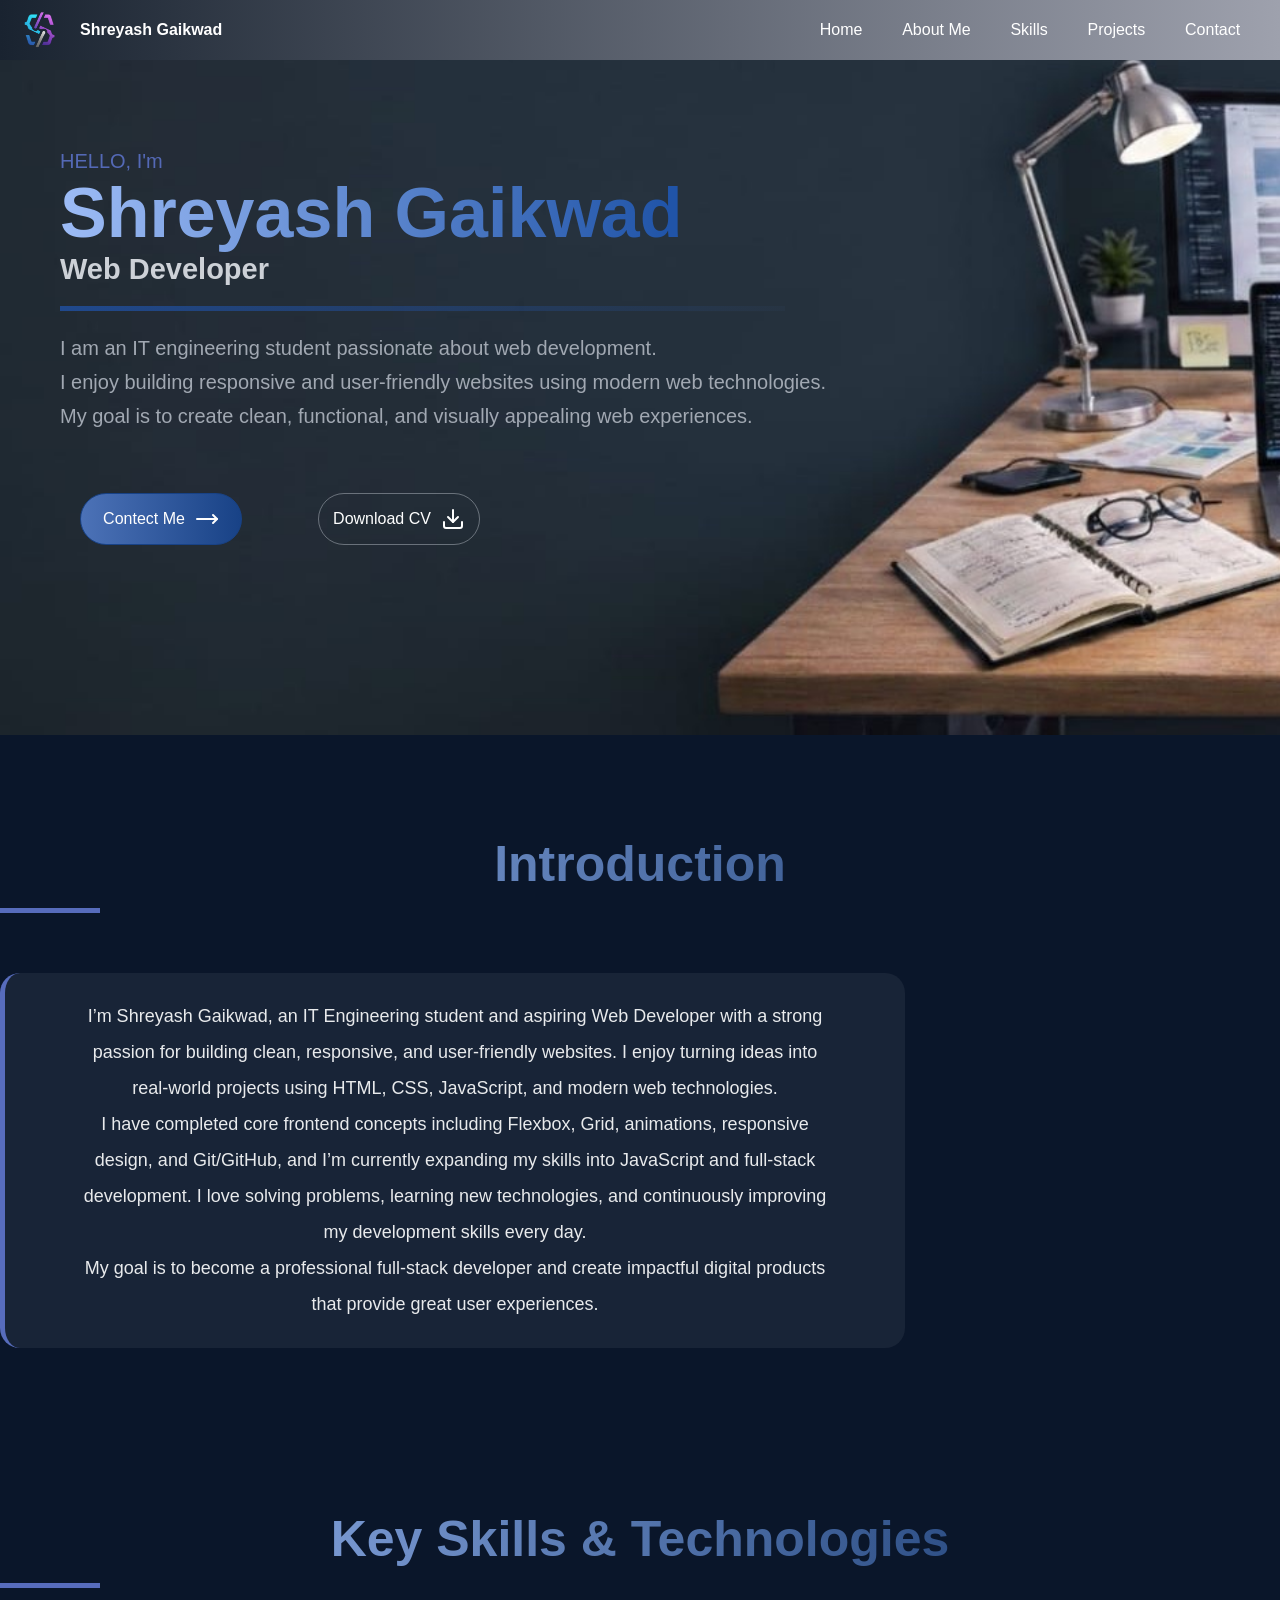
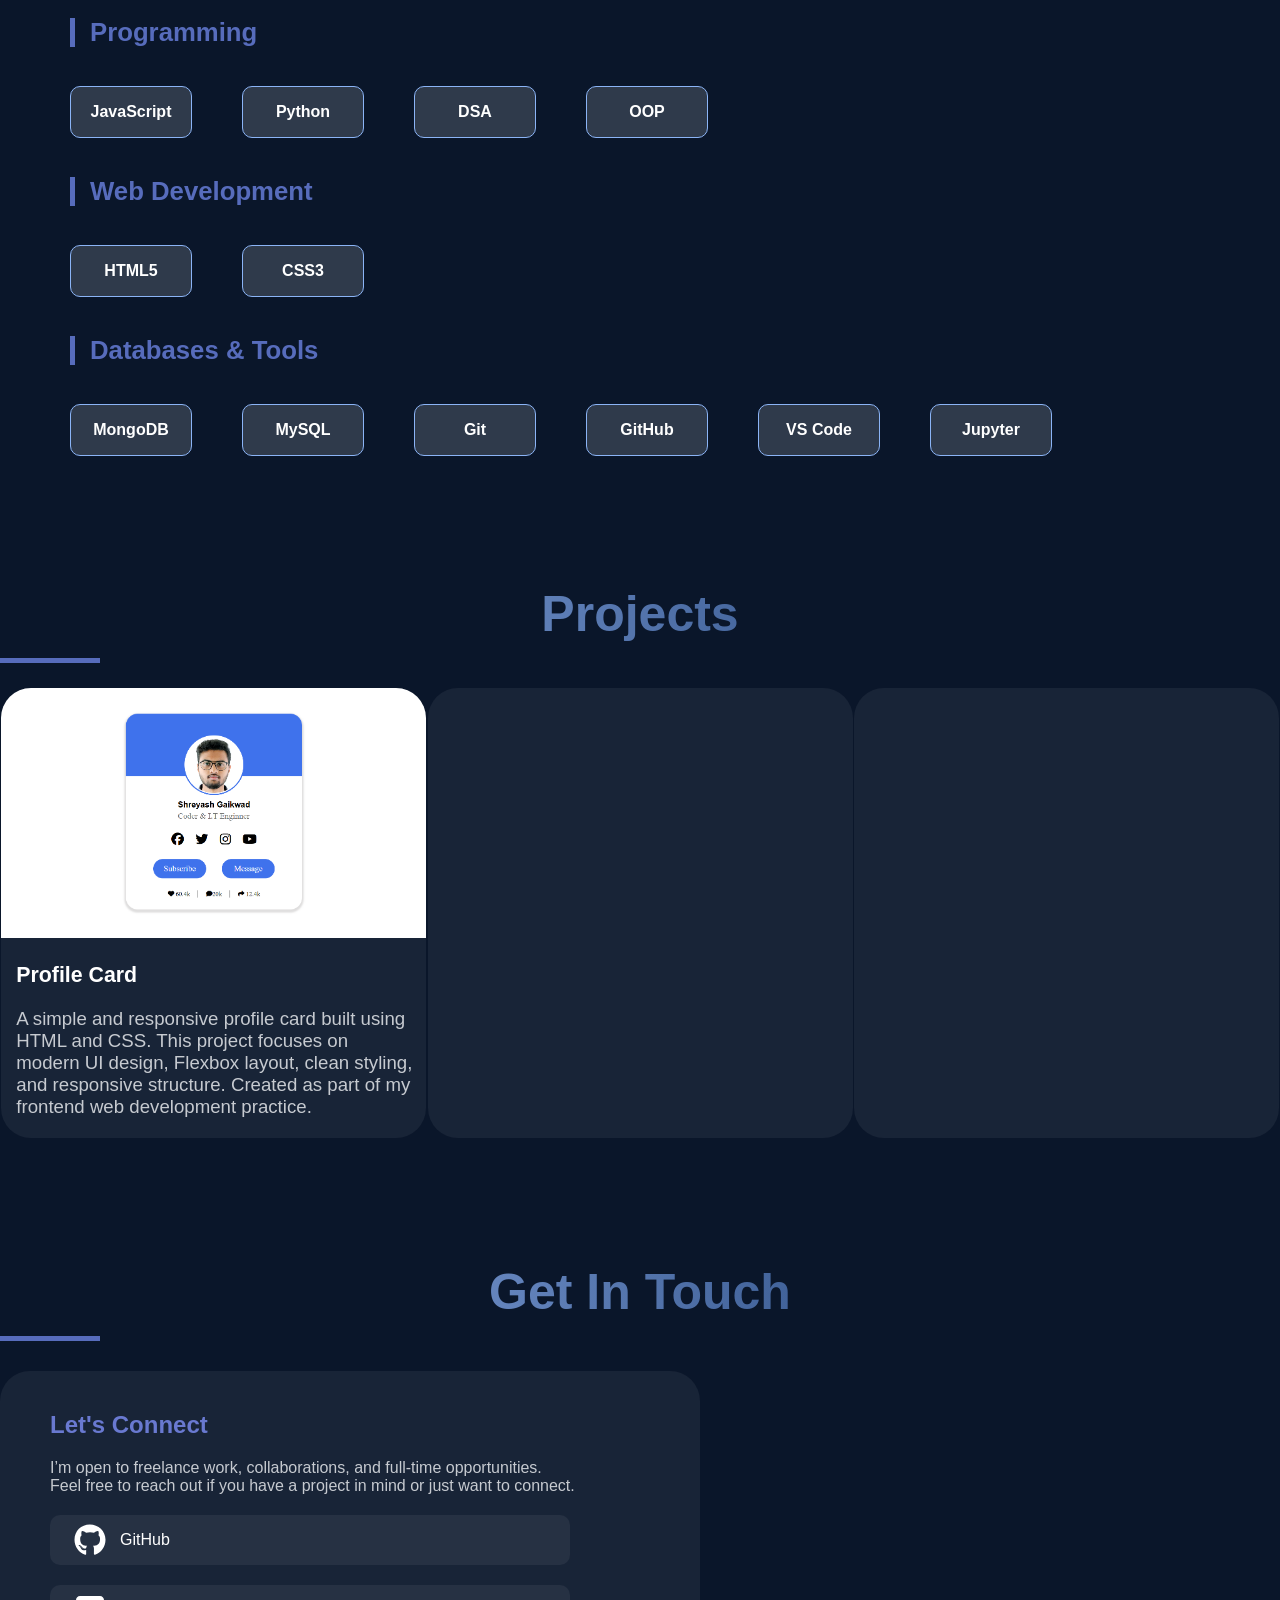
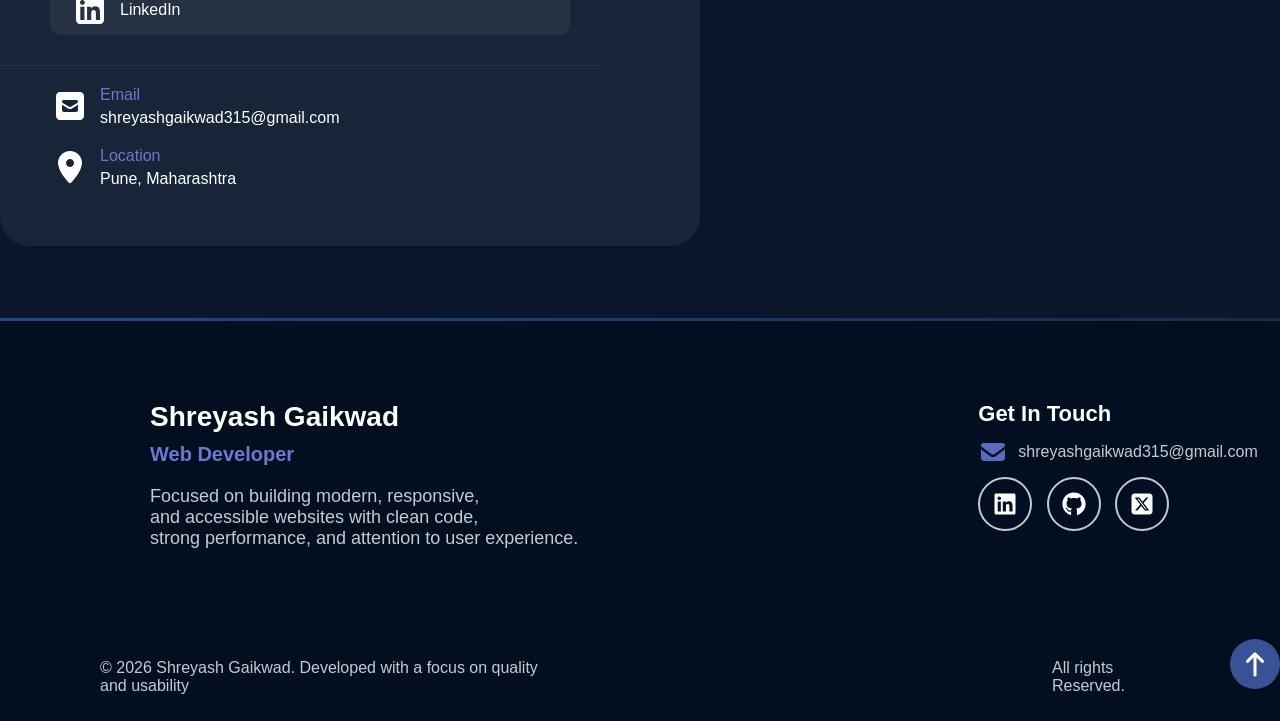
<file: index.html>
<!DOCTYPE html>
<html lang="en">
<head>
    <meta charset="UTF-8">
    <meta name="viewport" content="width=device-width, initial-scale=1.0">
    <title>Shreyash Gaikwad portfolio</title>
    <link rel="stylesheet" href="style_portfolio.css">
</head>
<body>
    <header>
        <div class="nav_name">
            <div><img src="logo.png" alt="document_icon" class="icon"></div>
            <span>Shreyash Gaikwad</span>
        </div>
        <div class="nav_button">
            <a href="#sHome">Home</a> 
            <a href="#sAboutMe">About Me</a>
            <a href="#sSkills">Skills</a>
            <a href="#sProject">Projects</a>
            <a href="#sContact">Contact</a>
        </div>
        <!-- <div class="nav_hire">
            <a>Hire Me</a>
        </div> -->
    </header>
    <section class="heroSection" id="sHome">
        <div class="hello">HELLO, I'm</div>
        <div class="name">Shreyash Gaikwad</div>
        <div class="profession">Web Developer</div>
        <hr id="hrline">
        <div class="myInfo">
            I am an IT engineering student passionate about web development.<br>
            I enjoy building responsive and user-friendly websites using modern web technologies.<br>
            My goal is to create clean, functional, and visually appealing web experiences.
        </div>
        <div class="heroButton">
            <a class="contectDow" id="contectButton" href="#sContact">Contect Me <svg  class="downloadIcon" xmlns="http://www.w3.org/2000/svg" width="24" height="24" viewBox="0 0 24 24" fill="none" stroke="currentColor" stroke-width="2" stroke-linecap="round" stroke-linejoin="round" class="lucide lucide-move-right-icon lucide-move-right"><path d="M18 8L22 12L18 16"/><path d="M2 12H22"/></svg></a>
            <a class="contectDow" id="downloadButton" href="cv.pdf" download="Shreyash Gaikwad CV.pdf">Download CV <svg  class="downloadIcon" xmlns="http://www.w3.org/2000/svg" width="24" height="24" viewBox="0 0 24 24" fill="none" stroke="currentColor" stroke-width="2" stroke-linecap="round" stroke-linejoin="round" class="lucide lucide-download-icon lucide-download"><path d="M12 15V3"/><path d="M21 15v4a2 2 0 0 1-2 2H5a2 2 0 0 1-2-2v-4"/><path d="m7 10 5 5 5-5"/></svg></a>
        </div>
    </section>
    <!-- About Me Section -->
    <section class="aboutSection" id="sAboutMe">
        <div class="aboutMe titleSection">Introduction
        </div><div class="abouthr"></div>
        <div class="aboutText">
            <p>I’m Shreyash Gaikwad, an IT Engineering student and aspiring Web Developer with a strong passion for building clean, responsive, and user-friendly websites. I enjoy turning ideas into real-world projects using HTML, CSS, JavaScript, and modern web technologies.<br>
                I have completed core frontend concepts including Flexbox, Grid, animations, responsive design, and Git/GitHub, and I’m currently expanding my skills into JavaScript and full-stack development. I love solving problems, learning new technologies, and continuously improving my development skills every day.<br>
                My goal is to become a professional full-stack developer and create impactful digital products that provide great user experiences.</p>
        </div>
    </section>
    <!-- Skills Section -->
    <section class="skillsSection" id="sSkills">
        <div class="titleSection">
            Key Skills & Technologies
        </div>
        <div class="abouthr"></div>
        <div class="skillsTitle">
            <h3>Programming</h3>
        </div>
        <div class="keySkills">
            <div class="skills">JavaScript</div>
            <div class="skills">Python</div>
            <div class="skills">DSA</div>
            <div class="skills">OOP</div>
        </div>
        <div class="skillsTitle">
            <h3>Web Development</h3>
        </div>
        <div class="keySkills">
            <div class="skills">HTML5</div>
            <div class="skills">CSS3</div>
        </div>
        <div class="skillsTitle">
            <h3>Databases & Tools</h3>
        </div>
        <div class="keySkills">
            <div class="skills">MongoDB</div>
            <div class="skills">MySQL</div>
            <div class="skills">Git</div>
            <div class="skills">GitHub</div>
            <div class="skills">VS Code</div>
            <div class="skills">Jupyter</div>
        </div>
     </section>
    <!-- project section -->
    <section class="projestSection" id="sProject">
        <div class="titleSection">
            Projects
        </div>
        <div class="abouthr"></div>
        <div class="AllProject">
            <div class="project">
                <div class="porjectImage1"></div>
                <div class="projectTitle">
                    Profile Card
                </div>
                <div class="proDescription">
                    A simple and responsive profile card built using HTML and CSS. This project focuses on modern UI design, Flexbox layout, clean styling, and responsive structure. Created as part of my frontend web development practice.
                </div>
            </div>
            <div class="project">
                <div class="porjectImage2"></div>
                <div class="proDescription"></div>
            </div>
            <div class="project">
                <div class="porjectImage3"></div>
                <div class="proDescription"></div>
            </div>
        </div>
    <section>
    <!-- Contact Section -->
    <section class="contactSection" id="sContact">
    <div class="titleSection">
        Get In Touch
    </div>
    <div class="abouthr"></div>
    <div class="letConnect">
        <div class="connectTitle">Let's Connect</div>
        <div class="connectDes">I’m open to freelance work, collaborations, and full-time opportunities.<br>
            Feel free to reach out if you have a project in mind or just want to connect.
        </div>
        <a class="connectLink" href="https://github.com/shreyash315"><svg class="connectIcon" xmlns="http://www.w3.org/2000/svg" viewBox="0 0 640 640"><!--!Font Awesome Free v7.1.0 by @fontawesome - https://fontawesome.com License - https://fontawesome.com/license/free Copyright 2026 Fonticons, Inc.--><path fill="#ffffff" d="M237.9 461.4C237.9 463.4 235.6 465 232.7 465C229.4 465.3 227.1 463.7 227.1 461.4C227.1 459.4 229.4 457.8 232.3 457.8C235.3 457.5 237.9 459.1 237.9 461.4zM206.8 456.9C206.1 458.9 208.1 461.2 211.1 461.8C213.7 462.8 216.7 461.8 217.3 459.8C217.9 457.8 216 455.5 213 454.6C210.4 453.9 207.5 454.9 206.8 456.9zM251 455.2C248.1 455.9 246.1 457.8 246.4 460.1C246.7 462.1 249.3 463.4 252.3 462.7C255.2 462 257.2 460.1 256.9 458.1C256.6 456.2 253.9 454.9 251 455.2zM316.8 72C178.1 72 72 177.3 72 316C72 426.9 141.8 521.8 241.5 555.2C254.3 557.5 258.8 549.6 258.8 543.1C258.8 536.9 258.5 502.7 258.5 481.7C258.5 481.7 188.5 496.7 173.8 451.9C173.8 451.9 162.4 422.8 146 415.3C146 415.3 123.1 399.6 147.6 399.9C147.6 399.9 172.5 401.9 186.2 425.7C208.1 464.3 244.8 453.2 259.1 446.6C261.4 430.6 267.9 419.5 275.1 412.9C219.2 406.7 162.8 398.6 162.8 302.4C162.8 274.9 170.4 261.1 186.4 243.5C183.8 237 175.3 210.2 189 175.6C209.9 169.1 258 202.6 258 202.6C278 197 299.5 194.1 320.8 194.1C342.1 194.1 363.6 197 383.6 202.6C383.6 202.6 431.7 169 452.6 175.6C466.3 210.3 457.8 237 455.2 243.5C471.2 261.2 481 275 481 302.4C481 398.9 422.1 406.6 366.2 412.9C375.4 420.8 383.2 435.8 383.2 459.3C383.2 493 382.9 534.7 382.9 542.9C382.9 549.4 387.5 557.3 400.2 555C500.2 521.8 568 426.9 568 316C568 177.3 455.5 72 316.8 72zM169.2 416.9C167.9 417.9 168.2 420.2 169.9 422.1C171.5 423.7 173.8 424.4 175.1 423.1C176.4 422.1 176.1 419.8 174.4 417.9C172.8 416.3 170.5 415.6 169.2 416.9zM158.4 408.8C157.7 410.1 158.7 411.7 160.7 412.7C162.3 413.7 164.3 413.4 165 412C165.7 410.7 164.7 409.1 162.7 408.1C160.7 407.5 159.1 407.8 158.4 408.8zM190.8 444.4C189.2 445.7 189.8 448.7 192.1 450.6C194.4 452.9 197.3 453.2 198.6 451.6C199.9 450.3 199.3 447.3 197.3 445.4C195.1 443.1 192.1 442.8 190.8 444.4zM179.4 429.7C177.8 430.7 177.8 433.3 179.4 435.6C181 437.9 183.7 438.9 185 437.9C186.6 436.6 186.6 434 185 431.7C183.6 429.4 181 428.4 179.4 429.7z"/></svg>
            GitHub
        </a>
        <a class="connectLink" href="https://www.linkedin.com/in/shreyash-gaikwad315"><svg class="connectIcon" xmlns="http://www.w3.org/2000/svg" viewBox="0 0 640 640"><!--!Font Awesome Free v7.1.0 by @fontawesome - https://fontawesome.com License - https://fontawesome.com/license/free Copyright 2026 Fonticons, Inc.--><path fill="#ffffff" d="M160 96C124.7 96 96 124.7 96 160L96 480C96 515.3 124.7 544 160 544L480 544C515.3 544 544 515.3 544 480L544 160C544 124.7 515.3 96 480 96L160 96zM165 266.2L231.5 266.2L231.5 480L165 480L165 266.2zM236.7 198.5C236.7 219.8 219.5 237 198.2 237C176.9 237 159.7 219.8 159.7 198.5C159.7 177.2 176.9 160 198.2 160C219.5 160 236.7 177.2 236.7 198.5zM413.9 480L413.9 376C413.9 351.2 413.4 319.3 379.4 319.3C344.8 319.3 339.5 346.3 339.5 374.2L339.5 480L273.1 480L273.1 266.2L336.8 266.2L336.8 295.4L337.7 295.4C346.6 278.6 368.3 260.9 400.6 260.9C467.8 260.9 480.3 305.2 480.3 362.8L480.3 480L413.9 480z"/></svg>
            LinkedIn
        </a>
        <div class="connectHr"></div>
        <div class="gmail">
            <svg class="connectIcon " xmlns="http://www.w3.org/2000/svg" viewBox="0 0 640 640"><!--!Font Awesome Free v7.1.0 by @fontawesome - https://fontawesome.com License - https://fontawesome.com/license/free Copyright 2026 Fonticons, Inc.--><path fill="#ffffff" d="M160 96C124.7 96 96 124.7 96 160L96 480C96 515.3 124.7 544 160 544L480 544C515.3 544 544 515.3 544 480L544 160C544 124.7 515.3 96 480 96L160 96zM305.1 331.9L204.4 271.4C196.7 266.8 192 258.5 192 249.5C192 235.4 203.4 224 217.5 224L422.4 224C436.5 224 447.9 235.4 447.9 249.5C447.9 258.5 443.2 266.8 435.5 271.4L334.9 331.9C330.4 334.6 325.3 336 320 336C314.7 336 309.6 334.6 305.1 331.9zM448 301.3L448 384C448 401.7 433.7 416 416 416L224 416C206.3 416 192 401.7 192 384L192 301.3L288.7 359.3C298.1 365 309 368 320 368C331 368 341.9 365 351.3 359.3L448 301.3z"/></svg>
            <div class="mail">
                <div class="mailLoc">
                    Email
                </div>
                <div class="address">
                    shreyashgaikwad315@gmail.com
                </div>
            </div>
        </div>
        <div class="gmail">
            <svg  class="connectIcon " xmlns="http://www.w3.org/2000/svg" viewBox="0 0 640 640"><!--!Font Awesome Free v7.1.0 by @fontawesome - https://fontawesome.com License - https://fontawesome.com/license/free Copyright 2026 Fonticons, Inc.--><path fill="#ffffff" d="M128 252.6C128 148.4 214 64 320 64C426 64 512 148.4 512 252.6C512 371.9 391.8 514.9 341.6 569.4C329.8 582.2 310.1 582.2 298.3 569.4C248.1 514.9 127.9 371.9 127.9 252.6zM320 320C355.3 320 384 291.3 384 256C384 220.7 355.3 192 320 192C284.7 192 256 220.7 256 256C256 291.3 284.7 320 320 320z"/></svg>
            <div class="mail">
                <div class="mailLoc">
                    Location
                </div>
                <div class="address">
                    Pune, Maharashtra
                </div>
            </div>
        </div>
    </section>
    <div class="footerHr"></div>
    <footer>
        <div class="footerMain">
        <div class="footerinfo">
            <div class="footerName">Shreyash Gaikwad</div>
            <div class="footerProfession">Web Developer</div>
            <div class="footerdis">Focused on building modern, responsive,<br>
            and accessible websites with clean code,<br>
            strong performance, and attention to user experience.</div>
        </div>
        <div class="getInContact">
            <div class="contactTitle">Get In Touch</div>
            <div class="mailId"><svg class="footerMailLogo"  xmlns="http://www.w3.org/2000/svg" viewBox="0 0 640 640"><!--!Font Awesome Free v7.1.0 by @fontawesome - https://fontawesome.com License - https://fontawesome.com/license/free Copyright 2026 Fonticons, Inc.--><path fill="#576cbc" d="M112 128C85.5 128 64 149.5 64 176C64 191.1 71.1 205.3 83.2 214.4L291.2 370.4C308.3 383.2 331.7 383.2 348.8 370.4L556.8 214.4C568.9 205.3 576 191.1 576 176C576 149.5 554.5 128 528 128L112 128zM64 260L64 448C64 483.3 92.7 512 128 512L512 512C547.3 512 576 483.3 576 448L576 260L377.6 408.8C343.5 434.4 296.5 434.4 262.4 408.8L64 260z"/></svg>
            shreyashgaikwad315@gmail.com
            </div>
            <div class="footerA">
                <a class="footerLinks" href="https://www.linkedin.com/in/shreyash-gaikwad315"><svg class="footerLogo" xmlns="http://www.w3.org/2000/svg" viewBox="0 0 640 640"><!--!Font Awesome Free v7.1.0 by @fontawesome - https://fontawesome.com License - https://fontawesome.com/license/free Copyright 2026 Fonticons, Inc.--><path fill="#ffffff" d="M512 96L127.9 96C110.3 96 96 110.5 96 128.3L96 511.7C96 529.5 110.3 544 127.9 544L512 544C529.6 544 544 529.5 544 511.7L544 128.3C544 110.5 529.6 96 512 96zM231.4 480L165 480L165 266.2L231.5 266.2L231.5 480L231.4 480zM198.2 160C219.5 160 236.7 177.2 236.7 198.5C236.7 219.8 219.5 237 198.2 237C176.9 237 159.7 219.8 159.7 198.5C159.7 177.2 176.9 160 198.2 160zM480.3 480L413.9 480L413.9 376C413.9 351.2 413.4 319.3 379.4 319.3C344.8 319.3 339.5 346.3 339.5 374.2L339.5 480L273.1 480L273.1 266.2L336.8 266.2L336.8 295.4L337.7 295.4C346.6 278.6 368.3 260.9 400.6 260.9C467.8 260.9 480.3 305.2 480.3 362.8L480.3 480z"/></svg></a>
                <a class="footerLinks" href="https://github.com/shreyash315"><svg class="footerLogo" xmlns="http://www.w3.org/2000/svg" viewBox="0 0 640 640"><!--!Font Awesome Free v7.1.0 by @fontawesome - https://fontawesome.com License - https://fontawesome.com/license/free Copyright 2026 Fonticons, Inc.--><path fill="#ffffff" d="M237.9 461.4C237.9 463.4 235.6 465 232.7 465C229.4 465.3 227.1 463.7 227.1 461.4C227.1 459.4 229.4 457.8 232.3 457.8C235.3 457.5 237.9 459.1 237.9 461.4zM206.8 456.9C206.1 458.9 208.1 461.2 211.1 461.8C213.7 462.8 216.7 461.8 217.3 459.8C217.9 457.8 216 455.5 213 454.6C210.4 453.9 207.5 454.9 206.8 456.9zM251 455.2C248.1 455.9 246.1 457.8 246.4 460.1C246.7 462.1 249.3 463.4 252.3 462.7C255.2 462 257.2 460.1 256.9 458.1C256.6 456.2 253.9 454.9 251 455.2zM316.8 72C178.1 72 72 177.3 72 316C72 426.9 141.8 521.8 241.5 555.2C254.3 557.5 258.8 549.6 258.8 543.1C258.8 536.9 258.5 502.7 258.5 481.7C258.5 481.7 188.5 496.7 173.8 451.9C173.8 451.9 162.4 422.8 146 415.3C146 415.3 123.1 399.6 147.6 399.9C147.6 399.9 172.5 401.9 186.2 425.7C208.1 464.3 244.8 453.2 259.1 446.6C261.4 430.6 267.9 419.5 275.1 412.9C219.2 406.7 162.8 398.6 162.8 302.4C162.8 274.9 170.4 261.1 186.4 243.5C183.8 237 175.3 210.2 189 175.6C209.9 169.1 258 202.6 258 202.6C278 197 299.5 194.1 320.8 194.1C342.1 194.1 363.6 197 383.6 202.6C383.6 202.6 431.7 169 452.6 175.6C466.3 210.3 457.8 237 455.2 243.5C471.2 261.2 481 275 481 302.4C481 398.9 422.1 406.6 366.2 412.9C375.4 420.8 383.2 435.8 383.2 459.3C383.2 493 382.9 534.7 382.9 542.9C382.9 549.4 387.5 557.3 400.2 555C500.2 521.8 568 426.9 568 316C568 177.3 455.5 72 316.8 72zM169.2 416.9C167.9 417.9 168.2 420.2 169.9 422.1C171.5 423.7 173.8 424.4 175.1 423.1C176.4 422.1 176.1 419.8 174.4 417.9C172.8 416.3 170.5 415.6 169.2 416.9zM158.4 408.8C157.7 410.1 158.7 411.7 160.7 412.7C162.3 413.7 164.3 413.4 165 412C165.7 410.7 164.7 409.1 162.7 408.1C160.7 407.5 159.1 407.8 158.4 408.8zM190.8 444.4C189.2 445.7 189.8 448.7 192.1 450.6C194.4 452.9 197.3 453.2 198.6 451.6C199.9 450.3 199.3 447.3 197.3 445.4C195.1 443.1 192.1 442.8 190.8 444.4zM179.4 429.7C177.8 430.7 177.8 433.3 179.4 435.6C181 437.9 183.7 438.9 185 437.9C186.6 436.6 186.6 434 185 431.7C183.6 429.4 181 428.4 179.4 429.7z"/></svg></a>
                <a class="footerLinks" href="https://x.com/Shreyash315"><svg class="footerLogo" xmlns="http://www.w3.org/2000/svg" viewBox="0 0 640 640"><!--!Font Awesome Free v7.1.0 by @fontawesome - https://fontawesome.com License - https://fontawesome.com/license/free Copyright 2026 Fonticons, Inc.--><path fill="#fcfcfc" d="M160 96C124.7 96 96 124.7 96 160L96 480C96 515.3 124.7 544 160 544L480 544C515.3 544 544 515.3 544 480L544 160C544 124.7 515.3 96 480 96L160 96zM457.1 180L353.3 298.6L475.4 460L379.8 460L305 362.1L219.3 460L171.8 460L282.8 333.1L165.7 180L263.7 180L331.4 269.5L409.6 180L457.1 180zM419.3 431.6L249.4 206.9L221.1 206.9L392.9 431.6L419.3 431.6z"/></svg></a>
            </div>
        </div>
        </div>
        <div class="copyright">
            <div class="copy">© 2026 Shreyash Gaikwad. Developed with a focus on quality and usability</div>
            <div class="rights">All rights Reserved.</div>
            <a class="topButton" href="#sHome"><svg  class="topLogo" xmlns="http://www.w3.org/2000/svg" viewBox="0 0 640 640"><!--!Font Awesome Free v7.1.0 by @fontawesome - https://fontawesome.com License - https://fontawesome.com/license/free Copyright 2026 Fonticons, Inc.--><path fill="#ffffff" d="M342.6 81.4C330.1 68.9 309.8 68.9 297.3 81.4L137.3 241.4C124.8 253.9 124.8 274.2 137.3 286.7C149.8 299.2 170.1 299.2 182.6 286.7L288 181.3L288 552C288 569.7 302.3 584 320 584C337.7 584 352 569.7 352 552L352 181.3L457.4 286.7C469.9 299.2 490.2 299.2 502.7 286.7C515.2 274.2 515.2 253.9 502.7 241.4L342.7 81.4z"/></svg></a>
        </div>
    </footer>
</body>
</html>
</file>
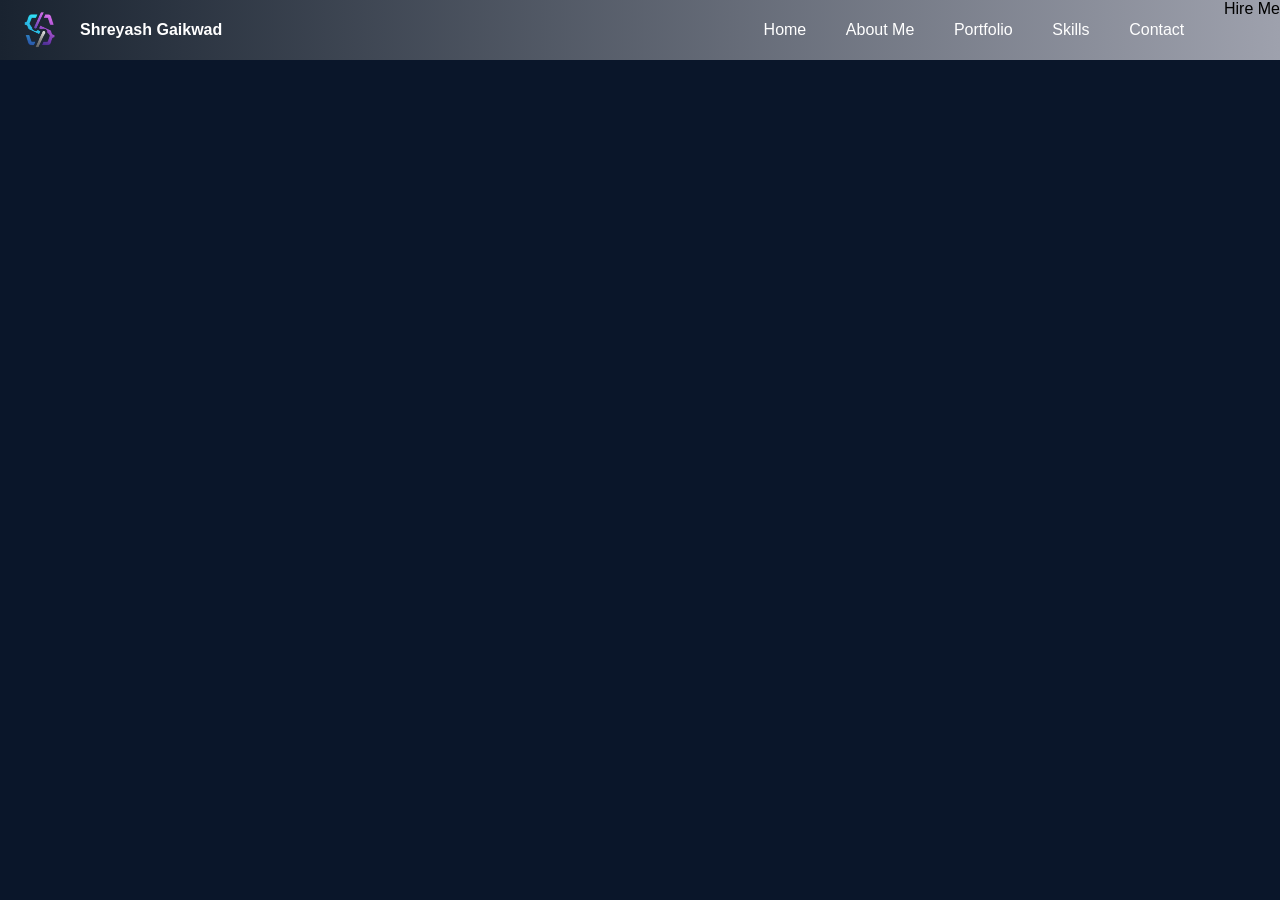
<file: portfolio.html>
<!DOCTYPE html>
<html lang="en">
<head>
    <meta charset="UTF-8">
    <meta name="viewport" content="width=device-width, initial-scale=1.0">
    <title>Shreyash Gaikwad portfolio</title>
    <link rel="stylesheet" href="style_portfolio.css">
</head>
<body>
    <header>
        <div class="nav_name">
            <div><img src="logo.png" alt="document_icon" class="icon"></div>
            <span>Shreyash Gaikwad</span>
        </div>
        <div class="nav_button">
            <p>Home</p> 
            <p>About Me</p>
            <p>Portfolio</p>
            <p>Skills</p>
            <p>Contact</p>
        </div>
        <div class="nav_hire">
            <a>Hire Me</a>
        </div>
    </header>
</body>
</html>
</file>
<file: style_portfolio.css>
*{
    margin: 0;
    font-family:Arial,Helvetica,sans-serif;
    border: border-box;
}
html{
    scroll-behavior: smooth;
}
body{
    background: #0a162a;
}

/* navigation Bar */
header{
    height: 60px;
    background: linear-gradient(90deg,#192330,#9ea1ad);
    display: flex;
    position: fixed;
    width: 100%;
}
.nav_name{
    height: 60px;
    display: flex;
    color: white;
    align-items: center;
    font-weight: 600;
}
.icon{
    height: 40px;
    width: 40px;
    background-size: cover;
    padding: 15px 20px 10px 20px;
}
.nav_button{
    margin-left: auto;
    color: white;
    display: flex;
    align-items: center;
    justify-content: space-evenly;
    width: 500px;

}

/* .nav_hire{
    display: flex;
    align-items: center;
    justify-content: center;
    background: linear-gradient(90deg,#184286,#4c72b7);
    color: white;
    margin: 10px;
    border-radius: 35px;
    width: 70px;
    padding-left: 10px;
    padding-right: 10px;
    cursor: pointer;
} */
.nav_button a{
    position: relative;
    cursor: pointer;
    text-decoration: none;
    color: inherit;
}
.nav_button a::after{
    content: "";
    position: absolute;
    display: block;
    height: 6px;
    width: 0;
    background-color: #184286;
    margin-top: 6px;
    transition: 0.5s;
}
.nav_button a:hover::after{
    width: 100%;
}
.nav_button a:hover{
    color: #184286;
    transition: all ease-in-out 250ms;
}
/* .nav_hire:hover{
    border: 2px solid #8bb4f6;
    font-weight: 700;
    box-shadow:3px 3px 3px #8bb4f6;
} */
.heroSection{
    background-image:url(main_bag.jpeg) ;
    height: 735px;
    width: 100%;
    background-size: cover;
}
#hrline{
    margin-top:20px ;
    margin-bottom: 20px;
    margin-left: 60px;
    border: none;
    height: 5px;
    width: 725px;
    background: linear-gradient(90deg,#20498d,#4c71b70c);
}
.hello{
    margin-left: 60px;
    padding-top: 150px;
    font-size: 20px;
    font-weight: 500;
    color: #5469b6;
}
.name{
    margin-left: 60px;
    font-size: 70px;
    font-weight: 800;
    background: -webkit-linear-gradient(0deg,#9dbcf6 ,#2054a8 50%);
    -webkit-background-clip: text;
    -webkit-text-fill-color: transparent;
}
.profession{
    margin-left: 60px;
    font-size: 29px;
    font-weight: 600;
    color: #cdd1d7;
}
.myInfo{
    margin-left: 60px;
    font-size: 20px;
    font-weight: 400;
    line-height: 1.7;
    color: #a1a8b2;
}
.heroButton{
    margin-top: 60px;
    width: 400px;
    display: flex;
    align-items: center;
    justify-content: space-between;
    margin-left: 80px;
}
.contectDow{
    width: 160px;
    height: 50px;
    display: flex;
    align-items: center;
    justify-content: center;
    color: #fefefe;
    cursor: pointer;
    text-decoration: none;
}
.downloadIcon{
    padding-left: 10px;
    color: #fefefe;
}
#contectButton{
    background: linear-gradient(90deg,#4c72b7,#184286);
    border: 1px solid #184286;
    border-radius: 50px;
}
#downloadButton{
    border: 1px solid #a1a8b290;
    border-radius: 50px;
}
.contectDow:hover{
    background-color: #eef2f854;
    transition: ease-in-out 0.5s;
    box-shadow:3px 3px 3px #eef2f854;
}
#contectButton:hover{
    background-color: rgba(245, 245, 245, 0.444);
    box-shadow:3px 3px 3px #8bb4f6;
    transition: 0.5s;
}
.aboutSection{
    height: 675px;

}
.titleSection{
    padding-top: 100px;
    display: flex;
    justify-content: center;
    font-size: 50px;
    font-weight: 800;
    background: -webkit-linear-gradient(0deg,#9dbcf6 ,#183a70 90%);
    -webkit-background-clip: text;
    -webkit-text-fill-color: transparent;
}
.abouthr{
    margin-top: 15px;
    height: 5px;
    width: 100px;
    background:#576cbc;
    display: flex;
    justify-self: center;
}
.aboutText{
    width: 900px;
    height: 375px; 
    display: flex;
    justify-self: center;
    margin-top: 60px;
    background-color: #ffffff0f;
    border-radius: 20px;
    border-left: 5px solid #576cbc;
}
.aboutText p{
    padding-left: 75px;
    margin-top: 25px;
    width: 750px;
    height: 300px;
    font-size: 18px;
    line-height: 2;
    color: #e8eaec;
    text-align: center;

}
.skillsSection{
    height: 675px;
}
.skillsTitle{
    color: #576cbc;
    font-size: 22px;
    font-weight: 700;
    margin-left: 70px;
    margin-top: 30px;
    border-left: 5px solid #576cbc;
    padding-left: 15px;
}
.keySkills{
    height: 100px;
    display: flex;
    align-items: center;
    margin-left: 70px;
}
.skills{
    color: white;
    font-weight: 600;
    font-size: 16px;
    margin-right: 50px;
    margin-top: 30px;
    width: 120px;
    height: 50px;
    background-color: #ffffff27;
    display: flex;
    align-items: center;
    justify-content: center;
    border-radius: 10px;
    border: 0.5px solid #8bb4f6;
}
.skills:hover{
    transform: scale(1.1,1.1);
    transition: 0.5s;
    /* box-shadow:3px 3px 3px #eef2f854; */
    box-shadow:3px 3px 3px #8bb4f6;
}
.projestSection{
    height: 675px; 
}

.AllProject{
    height: 500px;
    display: flex;
    align-items: center;
    justify-content: space-evenly
}
.project{
    background-color: #ffffff0f;
    height: 450px;
    width: 425px;
    border-radius: 30px;
}
.porjectImage1{
    height: 250px;
    width: 425px;
    background-image:url(project1.png) ;
    background-size: cover;
    border-radius: 30px 30px 0px 0px;
}
.projectTitle{
    color: white;
    margin-top: 25px;
    margin-left: 15px;
    font-size: 16pt;
    font-weight: 600;
}
.proDescription{
    color: #c6cad0;
    width: 400px;
    margin-left: 15px;
    margin-top: 20px;
    font-size: 14pt;
}
.project:hover{
    transform: scale(1.05,1.05);
    transition: 0.5s;
    border: 1px solid #8bb4f6;
    box-shadow:15px 15px  50px black;
}
.contactSection{
    height: 755px;
}
.letConnect{
    height: 475px;
    width: 700px;
    background-color: #ffffff0f;
    justify-self: center;
    margin-top: 30px;
    border-radius: 30px;
}
.connectTitle{
    color: #6979d0;
    font-size: 24px;
    font-weight: 700;
    padding-top: 40px;
    padding-left: 50px;
}
.connectDes{
    color:#c6cad0;
    padding-top: 20px;
    padding-left: 50px;
}
.connectLink{
    display: flex;
    align-items: center;
    text-decoration: none;
    color: white;
    height: 50px;
    width: 500px;
    background-color: #ffffff0f;
    margin-top: 20px;
    margin-left: 50px;
    padding-left: 20px;
    border-radius: 10px;
}
.connectIcon{
    height: 40px;
    width: 40px;
    padding-right: 10px;
}
.connectLink:hover{
    margin-left: 60px;
    border: 1px solid #8bb4f6;
    transition: ease-in-out 0.3s;
}
.connectHr{
    margin-top: 30px;
    height: 1px;
    background-color: #ffffff0f;
    width: 600px;
    justify-self: center;
}
.gmail{
    display: flex;
    margin-top: 20px;
    margin-left: 50px;
}
.mailLoc{
    color: #6979d0;
}
.address{
    margin-top: 5px;
    color: white;
}
.footerHr{
    height: 3px;
    background:#576cbc;
    background: linear-gradient(90deg,#20498d,#4973c13c); 
}
footer{
    height: 400px;
    background-color: #030f21;
}
.footerMain{
    display: flex;
}
.footerName{
    color: white;
    font-size: 28px;
    font-weight: 700;
}
.footerProfession{
    color: #6979d0;
    font-size: 20px;
    font-weight: 600;
    margin-top: 10px;
}
.footerdis{
    color: #c6cad0 ;
    font-size: 18px;
    margin-top: 20px;
}
.footerinfo{
    padding-top: 80px;
    padding-left: 150px;
}
.footerMailLogo{
    height: 30px;
    width: 30px;
    margin-right: 10px;
}
.footerLogo{
    height: 30px;
    width: 30px;
    border: 2px solid #c6cad0;
    padding: 10px;
    margin-top: 10px;
    margin-right: 10px;
    border-radius: 50%;
}
.mailId{
    display: flex;
    align-items: center;
}
.getInContact{
    margin-top: 80px;
    margin-left: 400px;
}
.contactTitle{
    color: white;
    font-size: 22px;
    font-weight: 600;
}
.mailId{
    color:#c6cad0 ;
    margin-top: 10px;
}
.copyright{
    display: flex;
}
.copy{
    margin-top: 110px;
    margin-left: 100px;
    color:#c6cad0 ;
}
.rights{
    margin-top: 110px;
    margin-left: 500px;
    color:#c6cad0 ;
}
.topLogo{
    height: 30px;
    width: 30px;
    padding: 10px;
    background-color: #395295;
    border-radius: 50%;
    margin-top: 90px;
    margin-left: 60px;
}
.topLogo:hover{
    margin-top: 80px;
    transition: ease-in-out 0.5s;
}
</file>
